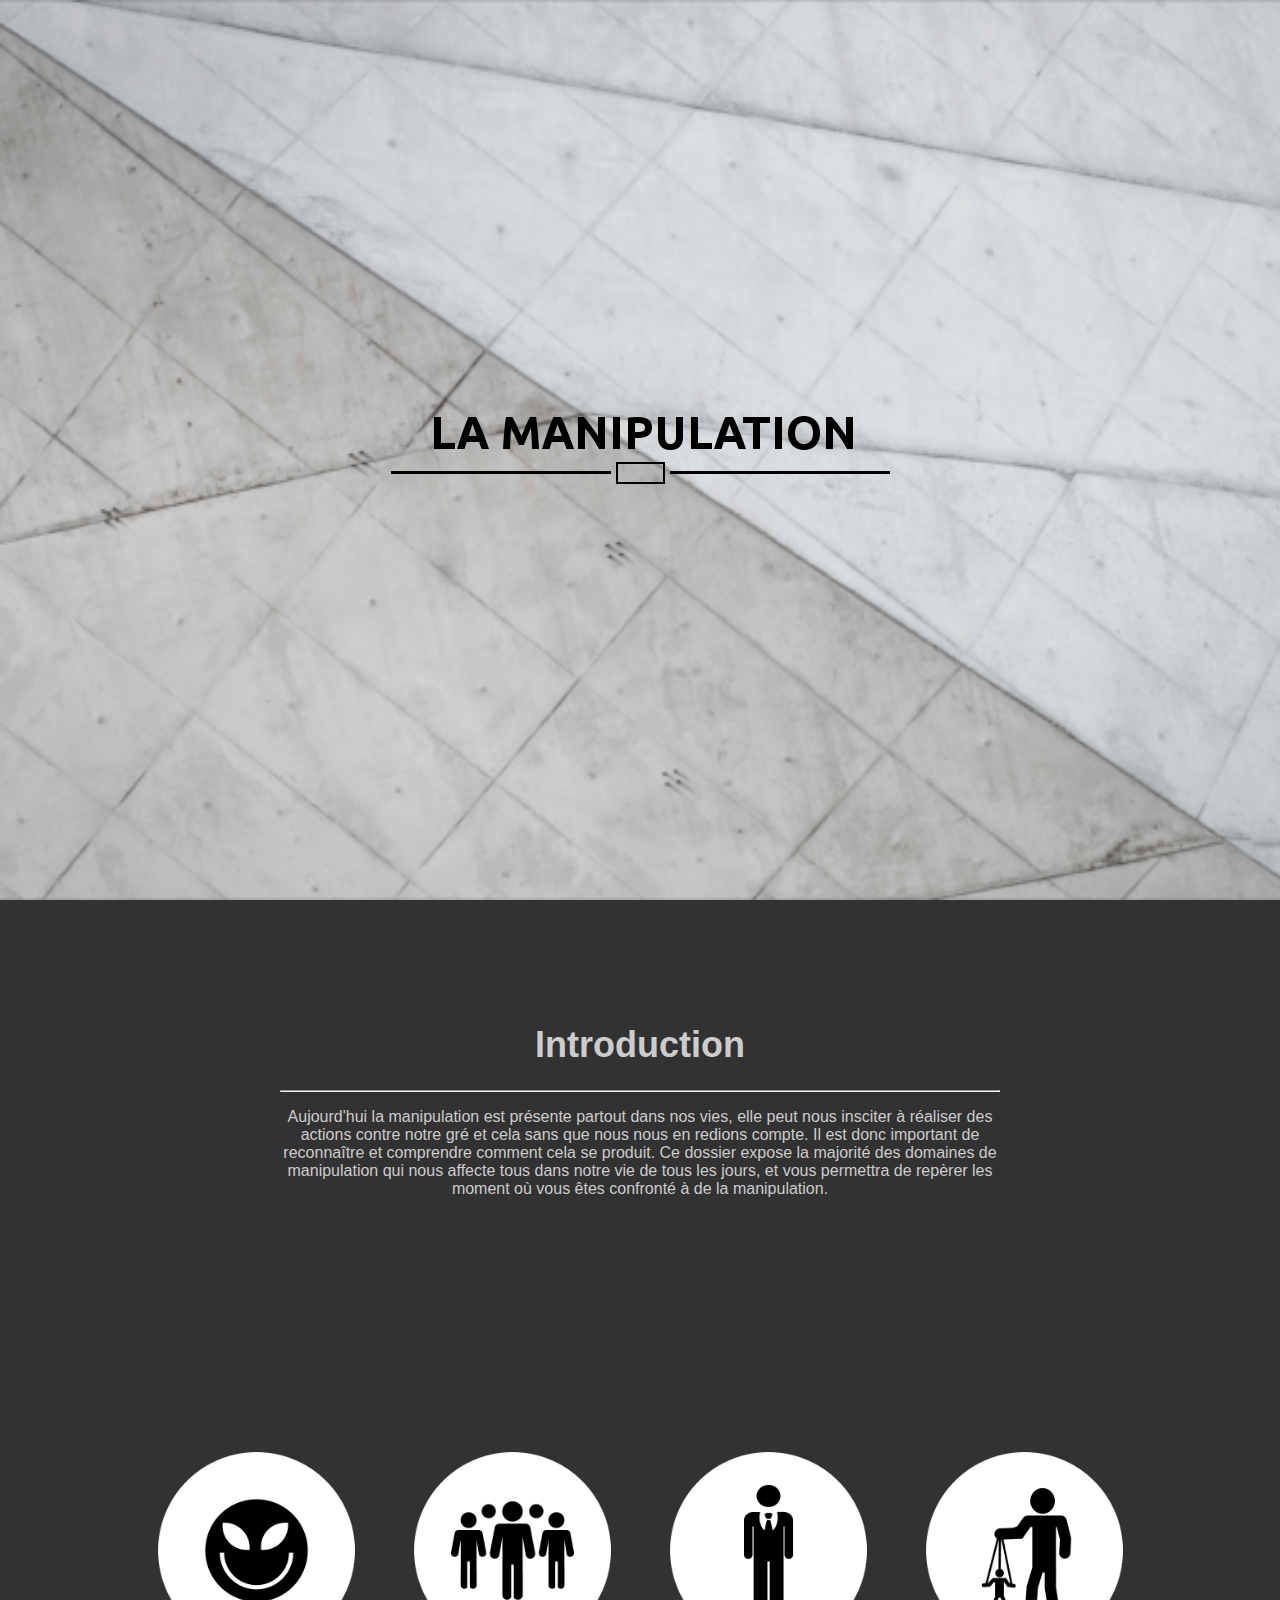
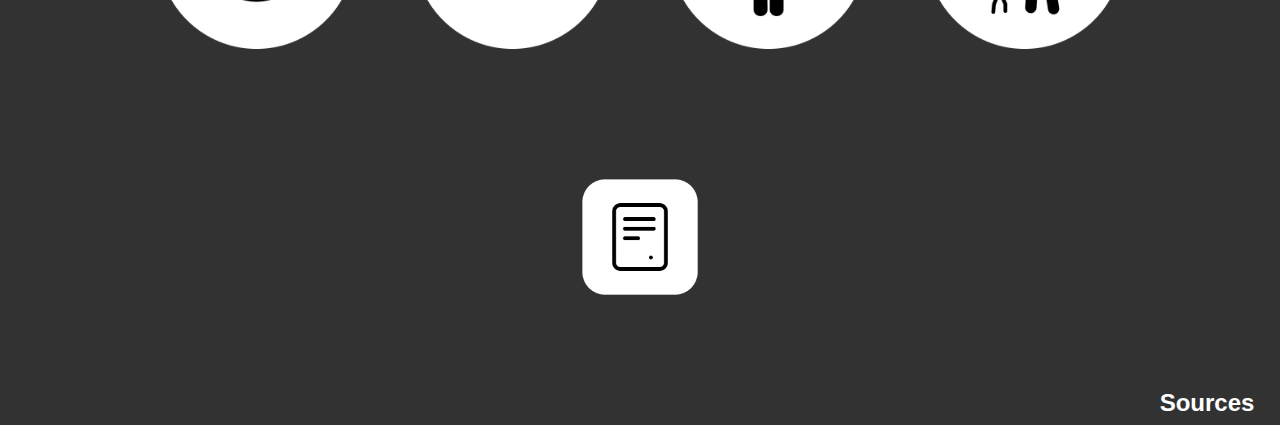
<file: Site Web/index.html>
<!DOCTYPE html>
<html>
  <head>
    <title>Manipulation</title>
    <meta charset="UTF-8">

    <link rel="stylesheet" type="text/css" href="styles/home_page.css">
    <script src="scripts/jquery-3.2.1.min.js"></script>
    <script src="scripts/script.js"></script>
  </head>
  <body>
    <div id="floating_frame">
      <div id="close_button" class="close"></div>
      <iframe id="main_frame"></iframe>
    </div>
    <div id="conclusion_panel">
      <div>
        <div id="close_button_conclusion" class="close"></div>
        <div id="conclusion_content">
          <h1 style="color: black">Conclusion</h1>
          <hr>
          <p  style="color: black">
            La manipulation est présente partout: dans la politique, dans le commercial, dans la vie amoureuse ou même dans la vie de tous les jours.
            Ceci montre que c’est quelque chose de très présent mais aussi quelque chose de très puissants puisqu’elle peut mener à des massacres,
            aux plus grands massacres que l’Homme n’a jamais connu. Elle peut mener aussi à des endettements et pleins d’autres soucis.
            Elle peut être très dangereuse d’un côté, mais extrêmement fructueuse pour ceux capables de la manier à la perfection.
            Bien entendu, après avoir lu toutes ces techniques, si vous souhaitez en utiliser quelques-unes d’entres elles, il n’y a absolument aucun problème,
            tant que vous n’en abusez pas, ni abusez de la confiance des personnes qui vous entourent.
          </p>
          <p  style="color: black">
            La chose que vous devez certainement le plus retenir de tout cela est certainement qu’il ne faut pas voir de la manipulation partout autour de vous.
            En effet, cela aurait pour conséquence de nuire très fortement à votre quotidien.
          </p>
        </div>
      </div>
    </div>
    <div id="sources_panel">
      <div>
        <div id="bibliographie">
          <h2>Bibliographie</h2>
          <hr>
          <p><i>"Influence et Manipulation"</i> de Robert Cialdini.</p>
          <p><a href="http://communication-hypnotique.com/yes-set-le-pouvoir-du-oui/">
            Yes-Set : communication-hypnotique.com
          </a></p>
          <p><a href="https://www.influence-hypnotique.fr/lhypnose-conversationnelle/hypnose-conversationnelle-1">
            Hypnose conversationnelle : communication-hypnotique.com
          </a></p>
          <p><a href="https://cercle.institut-pandore.com/mentalisme/">
            Mentalisme : intsitut-pandore.com
          </a></p>
          <p><a href="https://www.psychologie-sociale.com/index.php/fr/theories/influence/10-theorie-de-l-engagement-et-de-la-dissonance">
            Influences : psychologie-sociale.com
          </a></p>
          <p><a href="https://www.lepsychologue.org/accueil/">
            lepsychologue.org
          </a></p>
          <p><a href="http://www.conseilsmarketing.com/">
            conseilsmarketing.com
          </a></p>
        </div>
        <div id="image_src">
          <h2>Sources</h2>
          <hr>
          <p><a href="https://unsplash.com/search/photos/paint">
            Photographies : unsplash.com
          </a></p>
        </div>
        <div id="close_button_source"></div>
      </div>
    </div>
    <header id="header_box">
      <div id="logo"></div>
    </header>
    <div class="content">
      <article id="introdution">
        <h1>Introduction</h1>
        <hr>
        <p>
          Aujourd'hui la manipulation est présente partout dans nos vies, elle peut nous insciter à réaliser des actions contre notre gré et cela sans que nous nous en redions compte.
          Il est donc important de reconnaître et comprendre comment cela se produit. Ce dossier expose la majorité des domaines de manipulation qui nous affecte tous dans notre vie
          de tous les jours, et vous permettra de repèrer les moment où vous êtes confronté à de la manipulation.
        </p>
      </article>
    </div>
    <div id="footer_box">
      <div id="chapter_1" class="chapter">
      </div>
      <div id="chapter_2" class="chapter">
      </div>
      <div id="chapter_3" class="chapter">
      </div>
      <div id="chapter_4" class="chapter">
      </div>
      <div id="conclusion">
      </div>
    </div>
    <footer>
      <h2 id="sources_button">Sources</h2>
    </footer>
  </body>
</html>
</file>
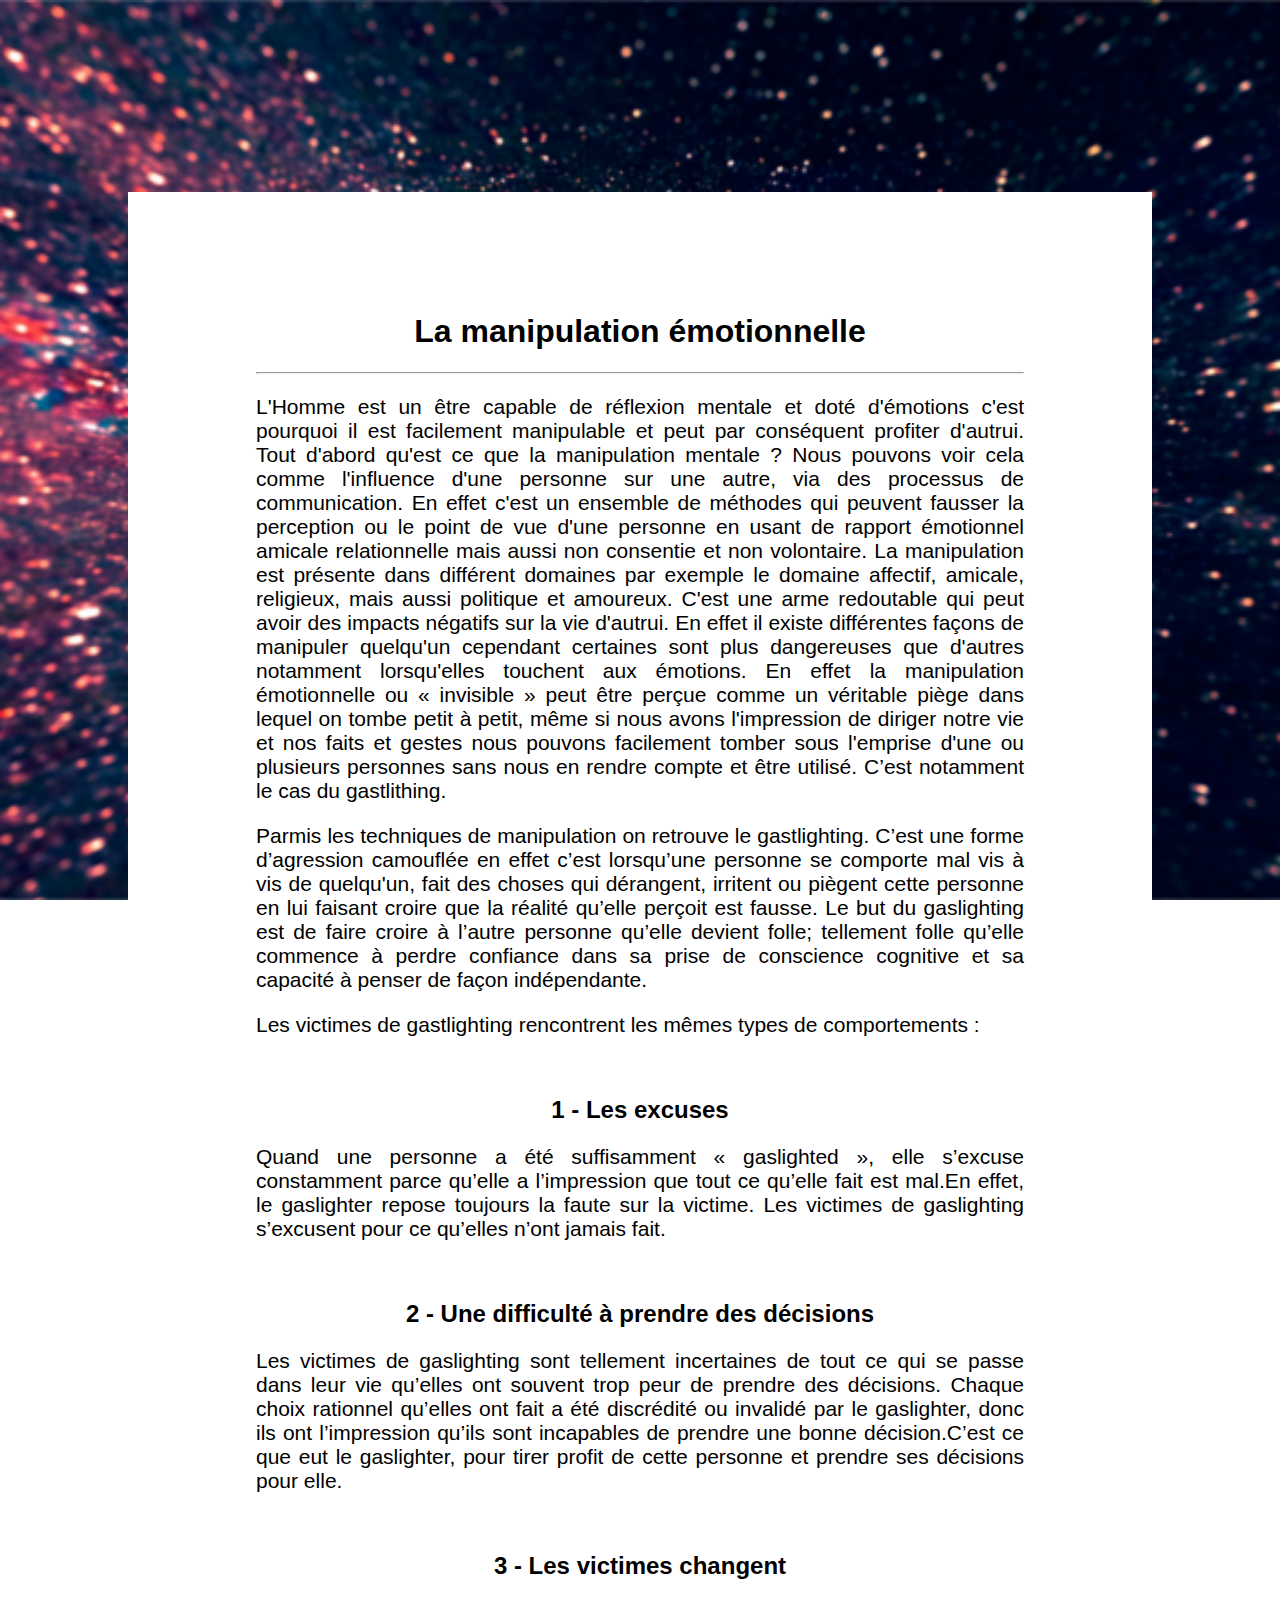
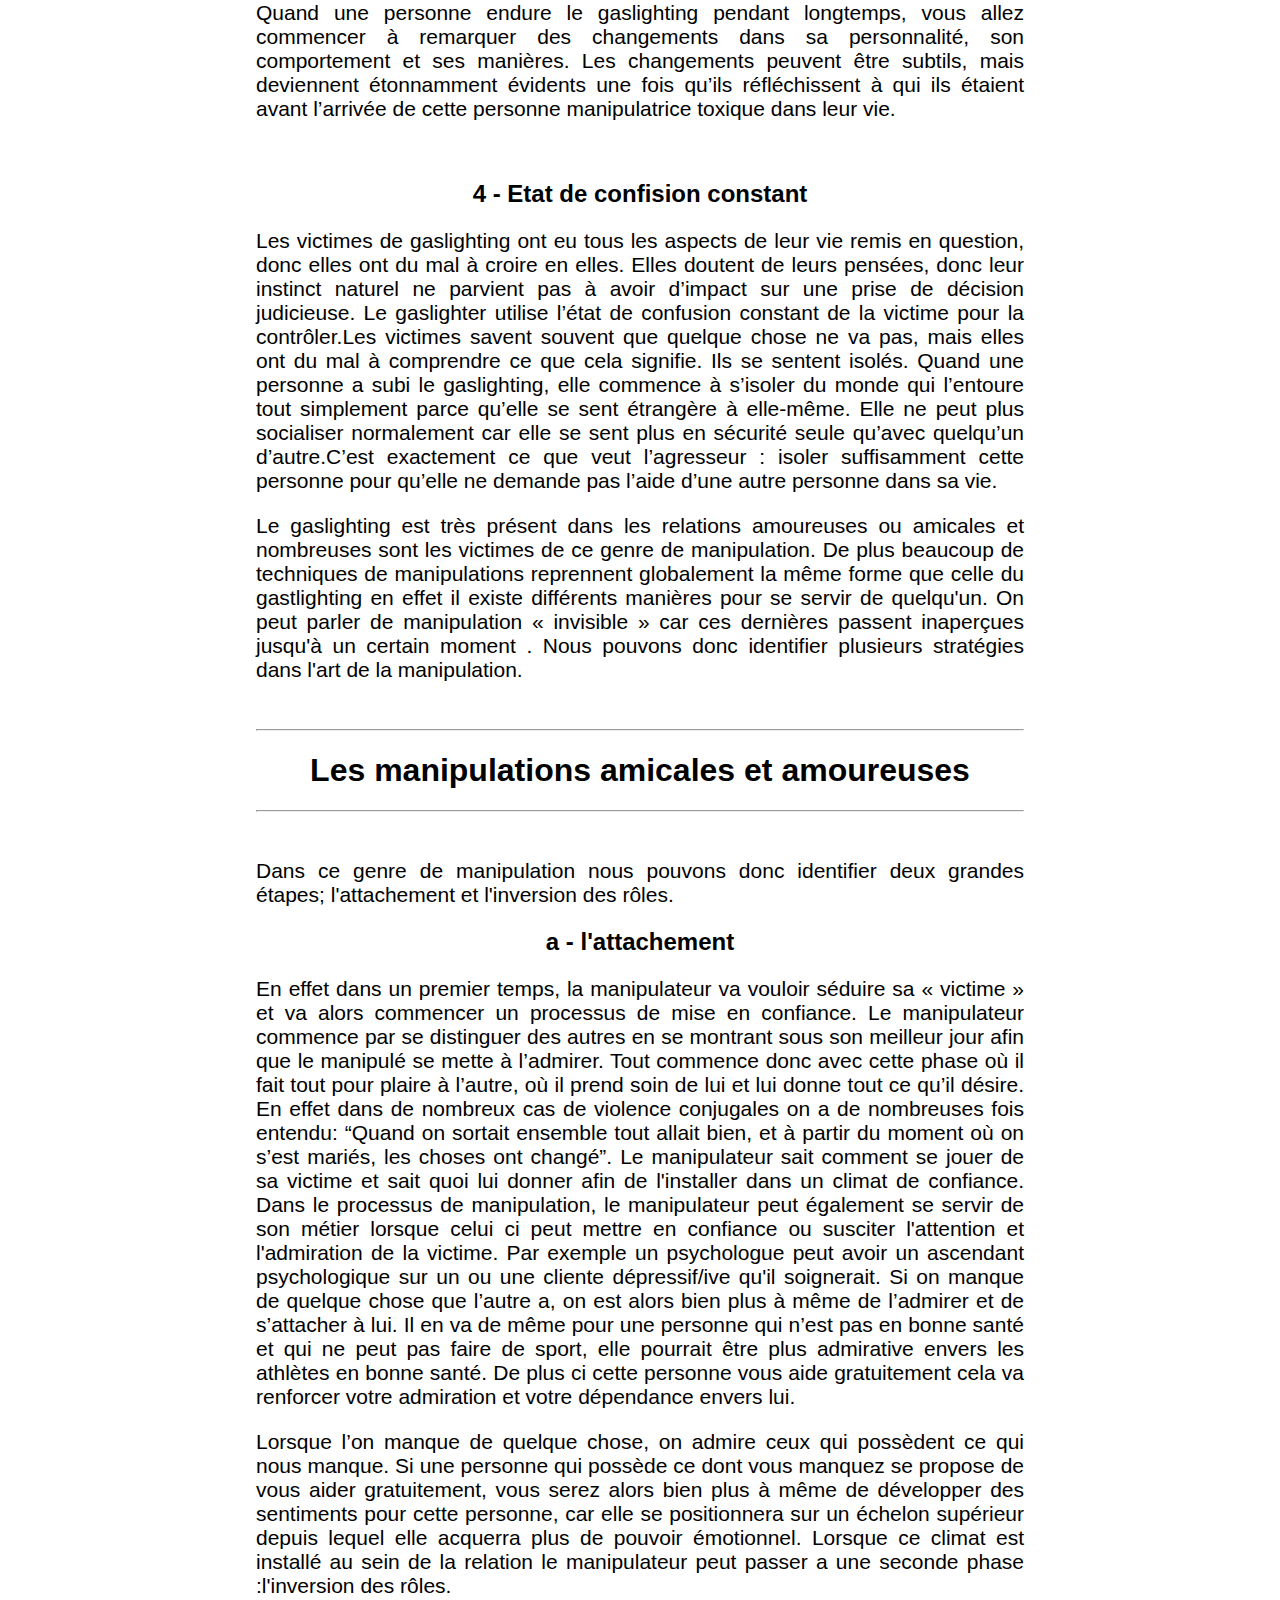
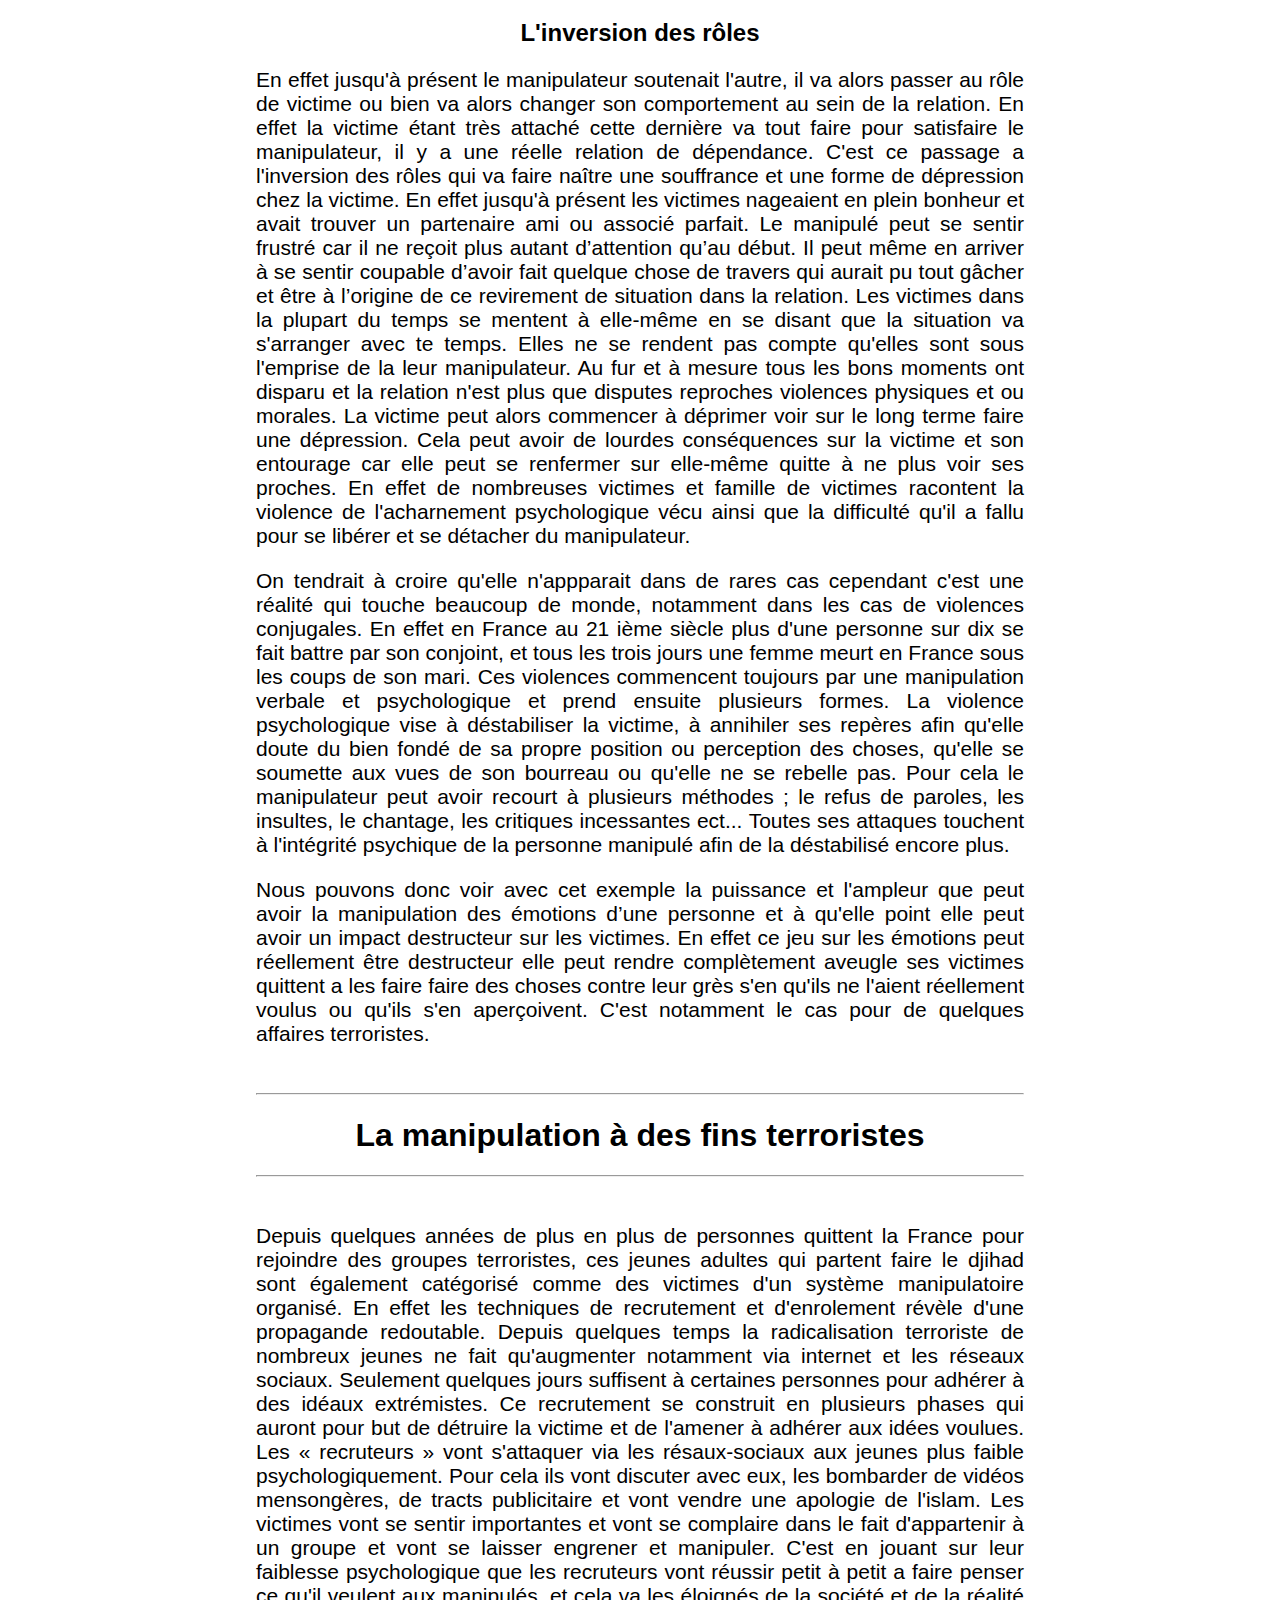
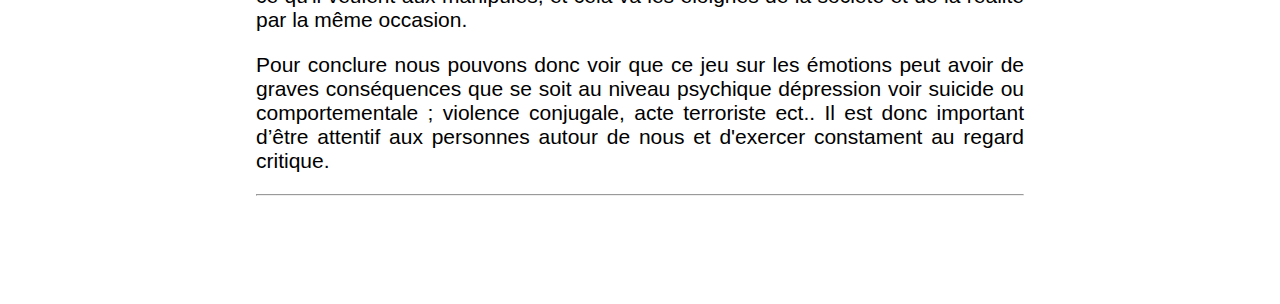
<file: Site Web/chapters/chapter_1.html>
<!DOCTYPE html>
<html>
  <head>
    <meta charset="UTF-8">

    <link rel="stylesheet" type="text/css" href="../styles/chapters.css">
    <script src="../scripts/jquery-3.2.1.min.js"></script>
    <script src="../scripts/script.js"></script>
  </head>
  <body background="../images/chapter_background_1.png">
    <header id="header_box">
    </header>
    <div class="content">
      <article id="introdution">
        <h1>La manipulation émotionnelle</h1>
        <hr>
        <p align="justify">
          L'Homme est un être capable de réflexion mentale et doté d'émotions c'est pourquoi il est
          facilement manipulable et peut par conséquent profiter d'autrui. Tout d'abord qu'est ce que la
          manipulation mentale ? Nous pouvons voir cela comme l'influence d'une personne sur une autre,
          via des processus de communication. En effet c'est un ensemble de méthodes qui peuvent fausser
          la perception ou le point de vue d'une personne en usant de rapport émotionnel amicale
          relationnelle mais aussi non consentie et non volontaire. La manipulation est présente dans
          différent domaines par exemple le domaine affectif, amicale, religieux, mais aussi politique et
          amoureux. C'est une arme redoutable qui peut avoir des impacts négatifs sur la vie d'autrui. En
          effet il existe différentes façons de manipuler quelqu'un cependant certaines sont plus
          dangereuses que d'autres notamment lorsqu'elles touchent aux émotions. En effet la manipulation
          émotionnelle ou « invisible » peut être perçue comme un véritable piège dans lequel on tombe
          petit à petit, même si nous avons l'impression de diriger notre vie et nos faits et gestes nous
          pouvons facilement tomber sous l'emprise d'une ou plusieurs personnes sans nous en rendre
          compte et être utilisé. C’est notamment le cas du gastlithing.
        </p>
        <p align="justify">
          Parmis les techniques de manipulation on retrouve le gastlighting. C’est une forme d’agression
          camouflée en effet c’est lorsqu’une personne se comporte mal vis à vis de quelqu'un, fait des
          choses qui dérangent, irritent ou piègent cette personne en lui faisant croire que la réalité qu’elle
          perçoit est fausse.
          Le but du gaslighting est de faire croire à l’autre personne qu’elle devient folle; tellement folle
          qu’elle commence à perdre confiance dans sa prise de conscience cognitive et sa capacité à penser
          de façon indépendante.
        </p>
        <p>
           Les victimes de gastlighting rencontrent les mêmes types de comportements :
        </p>
        &nbsp;
        <h2>1 - Les excuses</h2>
        <p align="justify">
          Quand une personne a été suffisamment « gaslighted », elle s’excuse constamment parce qu’elle a
          l’impression que tout ce qu’elle fait est mal.En effet, le gaslighter repose toujours la faute sur la
          victime. Les victimes de gaslighting s’excusent pour ce qu’elles n’ont jamais fait.
        </p>
        &nbsp;
        <h2>2 - Une difficulté à prendre des décisions</h2>
        <p align="justify">
          Les victimes de gaslighting sont tellement incertaines de tout ce qui se passe dans leur vie
          qu’elles ont souvent trop peur de prendre des décisions. Chaque choix rationnel qu’elles ont fait a
          été discrédité ou invalidé par le gaslighter, donc ils ont l’impression qu’ils sont incapables de
          prendre une bonne décision.C’est ce que eut le gaslighter, pour tirer profit de cette personne et
          prendre ses décisions pour elle.
        </p>
        &nbsp;
        <h2>3 - Les victimes changent</h2>
        <p align="justify">
          Quand une personne endure le gaslighting pendant longtemps, vous allez commencer à remarquer
          des changements dans sa personnalité, son comportement et ses manières. Les changements
          peuvent être subtils, mais deviennent étonnamment évidents une fois qu’ils réfléchissent à qui ils
          étaient avant l’arrivée de cette personne manipulatrice toxique dans leur vie.
        </p>
        &nbsp;
        <h2>4 - Etat de confision constant</h2>
        <p align="justify">
          Les victimes de gaslighting ont eu tous les aspects de leur vie remis en question, donc elles ont du
          mal à croire en elles. Elles doutent de leurs pensées, donc leur instinct naturel ne parvient pas à
          avoir d’impact sur une prise de décision judicieuse. Le gaslighter utilise l’état de confusion
          constant de la victime pour la contrôler.Les victimes savent souvent que quelque chose ne va pas,
          mais elles ont du mal à comprendre ce que cela signifie.
          Ils se sentent isolés. Quand une personne a subi le gaslighting, elle commence à s’isoler du
          monde qui l’entoure tout simplement parce qu’elle se sent étrangère à elle-même. Elle ne peut
          plus socialiser normalement car elle se sent plus en sécurité seule qu’avec quelqu’un d’autre.C’est
          exactement ce que veut l’agresseur : isoler suffisamment cette personne pour qu’elle ne demande
          pas l’aide d’une autre personne dans sa vie.
        </p>
        <p align="justify">
          Le gaslighting est très présent dans les relations amoureuses ou amicales et nombreuses sont les
          victimes de ce genre de manipulation. De plus beaucoup de techniques de manipulations
          reprennent globalement la même forme que celle du gastlighting en effet il existe différents
          manières pour se servir de quelqu'un. On peut parler de manipulation « invisible » car ces
          dernières passent inaperçues jusqu'à un certain moment . Nous pouvons donc identifier plusieurs
          stratégies dans l'art de la manipulation.
        </p>
        &nbsp;
        <hr>
        <h1>Les manipulations amicales et amoureuses</h1>
        <hr>
        &nbsp;
        <p>Dans ce genre de manipulation nous pouvons donc identifier deux grandes étapes; l'attachement et l'inversion des rôles.</P>
        <h2>a - l'attachement</h2>
        <p align="justify">
          En effet dans un premier temps, la manipulateur va vouloir séduire sa « victime » et va alors
          commencer un processus de mise en confiance. Le manipulateur commence par se distinguer des
          autres en se montrant sous son meilleur jour afin que le manipulé se mette à l’admirer. Tout
          commence donc avec cette phase où il fait tout pour plaire à l’autre, où il prend soin de lui et lui
          donne tout ce qu’il désire. En effet dans de nombreux cas de violence conjugales on a de
          nombreuses fois entendu: “Quand on sortait ensemble tout allait bien, et à partir du moment où on
          s’est mariés, les choses ont changé”. Le manipulateur sait comment se jouer de sa victime et sait
          quoi lui donner afin de l'installer dans un climat de confiance. Dans le processus de manipulation,
          le manipulateur peut également se servir de son métier lorsque celui ci peut mettre en confiance
          ou susciter l'attention et l'admiration de la victime. Par exemple un psychologue peut avoir un
          ascendant psychologique sur un ou une cliente dépressif/ive qu'il soignerait.
          Si on manque de quelque chose que l’autre a, on est alors bien plus à même de l’admirer et de
          s’attacher à lui. Il en va de même pour une personne qui n’est pas en bonne santé et qui ne peut
          pas faire de sport, elle pourrait être plus admirative envers les athlètes en bonne santé. De plus ci
          cette personne vous aide gratuitement cela va renforcer votre admiration et votre dépendance envers lui.
        </p>
        <p align="justify">
          Lorsque l’on manque de quelque chose, on admire ceux qui possèdent ce qui nous manque. Si
          une personne qui possède ce dont vous manquez se propose de vous aider gratuitement, vous
          serez alors bien plus à même de développer des sentiments pour cette personne, car elle se
          positionnera sur un échelon supérieur depuis lequel elle acquerra plus de pouvoir émotionnel.
          Lorsque ce climat est installé au sein de la relation le manipulateur peut passer a une seconde
          phase :l'inversion des rôles.
        </p>
        <h2>L'inversion des rôles</h2>
        <p align="justify">
          En effet jusqu'à présent le manipulateur soutenait l'autre, il va alors passer au rôle de victime ou
          bien va alors changer son comportement au sein de la relation. En effet la victime étant très
          attaché cette dernière va tout faire pour satisfaire le manipulateur, il y a une réelle relation de
          dépendance. C'est ce passage a l'inversion des rôles qui va faire naître une souffrance et une
          forme de dépression chez la victime. En effet jusqu'à présent les victimes nageaient en plein
          bonheur et avait trouver un partenaire ami ou associé parfait. Le manipulé peut se sentir frustré
          car il ne reçoit plus autant d’attention qu’au début. Il peut même en arriver à se sentir coupable
          d’avoir fait quelque chose de travers qui aurait pu tout gâcher et être à l’origine de ce revirement
          de situation dans la relation. Les victimes dans la plupart du temps se mentent à elle-même en se
          disant que la situation va s'arranger avec te temps. Elles ne se rendent pas compte qu'elles sont
          sous l'emprise de la leur manipulateur. Au fur et à mesure tous les bons moments ont disparu et la
          relation n'est plus que disputes reproches violences physiques et ou morales. La victime peut alors
          commencer à déprimer voir sur le long terme faire une dépression. Cela peut avoir de lourdes
          conséquences sur la victime et son entourage car elle peut se renfermer sur elle-même quitte à ne
          plus voir ses proches. En effet de nombreuses victimes et famille de victimes racontent la
          violence de l'acharnement psychologique vécu ainsi que la difficulté qu'il a fallu pour se libérer et
          se détacher du manipulateur.
        </p>
        <p align="justify">
          On tendrait à croire qu'elle n'appparait dans de rares cas cependant c'est une réalité qui touche
          beaucoup de monde, notamment dans les cas de violences conjugales. En effet en France au 21
          ième siècle plus d'une personne sur dix se fait battre par son conjoint, et tous les trois jours une
          femme meurt en France sous les coups de son mari. Ces violences commencent toujours par une
          manipulation verbale et psychologique et prend ensuite plusieurs formes. La violence
          psychologique vise à déstabiliser la victime, à annihiler ses repères afin qu'elle doute du bien
          fondé de sa propre position ou perception des choses, qu'elle se soumette aux vues de son
          bourreau ou qu'elle ne se rebelle pas. Pour cela le manipulateur peut avoir recourt à plusieurs
          méthodes ; le refus de paroles, les insultes, le chantage, les critiques incessantes ect... Toutes ses
          attaques touchent à l'intégrité psychique de la personne manipulé afin de la déstabilisé encore
          plus.
        </p>
        <p align="justify">
          Nous pouvons donc voir avec cet exemple la puissance et l'ampleur que peut avoir la
          manipulation des émotions d’une personne et à qu'elle point elle peut avoir un impact destructeur
          sur les victimes. En effet ce jeu sur les émotions peut réellement être destructeur elle peut rendre
          complètement aveugle ses victimes quittent a les faire faire des choses contre leur grès s'en qu'ils
          ne l'aient réellement voulus ou qu'ils s'en aperçoivent. C'est notamment le cas pour de quelques
          affaires terroristes.
        </p>
        &nbsp;
        <hr>
        <h1>La manipulation à des fins terroristes</h1>
        <hr>
        &nbsp;
        <p align="justify">
          Depuis quelques années de plus en plus de personnes quittent la France pour rejoindre des
          groupes terroristes, ces jeunes adultes qui partent faire le djihad sont également catégorisé comme
          des victimes d'un système manipulatoire organisé. En effet les techniques de recrutement et
          d'enrolement révèle d'une propagande redoutable. Depuis quelques temps la radicalisation
          terroriste de nombreux jeunes ne fait qu'augmenter notamment via internet et les réseaux sociaux.
          Seulement quelques jours suffisent à certaines personnes pour adhérer à des idéaux extrémistes.
          Ce recrutement se construit en plusieurs phases qui auront pour but de détruire la victime et de
          l'amener à adhérer aux idées voulues. Les « recruteurs » vont s'attaquer via les résaux-sociaux aux
          jeunes plus faible psychologiquement. Pour cela ils vont discuter avec eux, les bombarder de
          vidéos mensongères, de tracts publicitaire et vont vendre une apologie de l'islam. Les victimes
          vont se sentir importantes et vont se complaire dans le fait d'appartenir à un groupe et vont se
          laisser engrener et manipuler. C'est en jouant sur leur faiblesse psychologique que les recruteurs
          vont réussir petit à petit a faire penser ce qu'il veulent aux manipulés, et cela va les éloignés de la
          société et de la réalité par la même occasion.
        </P>
        <p align="justify">
          Pour conclure nous pouvons donc voir que ce jeu sur les émotions peut avoir de graves
          conséquences que se soit au niveau psychique dépression voir suicide ou comportementale ;
          violence conjugale, acte terroriste ect.. Il est donc important d’être attentif aux personnes autour
          de nous et d'exercer constament au regard critique.
        </p>
        <hr>
      </article>
    </div>
  </body>
</html>
</file>
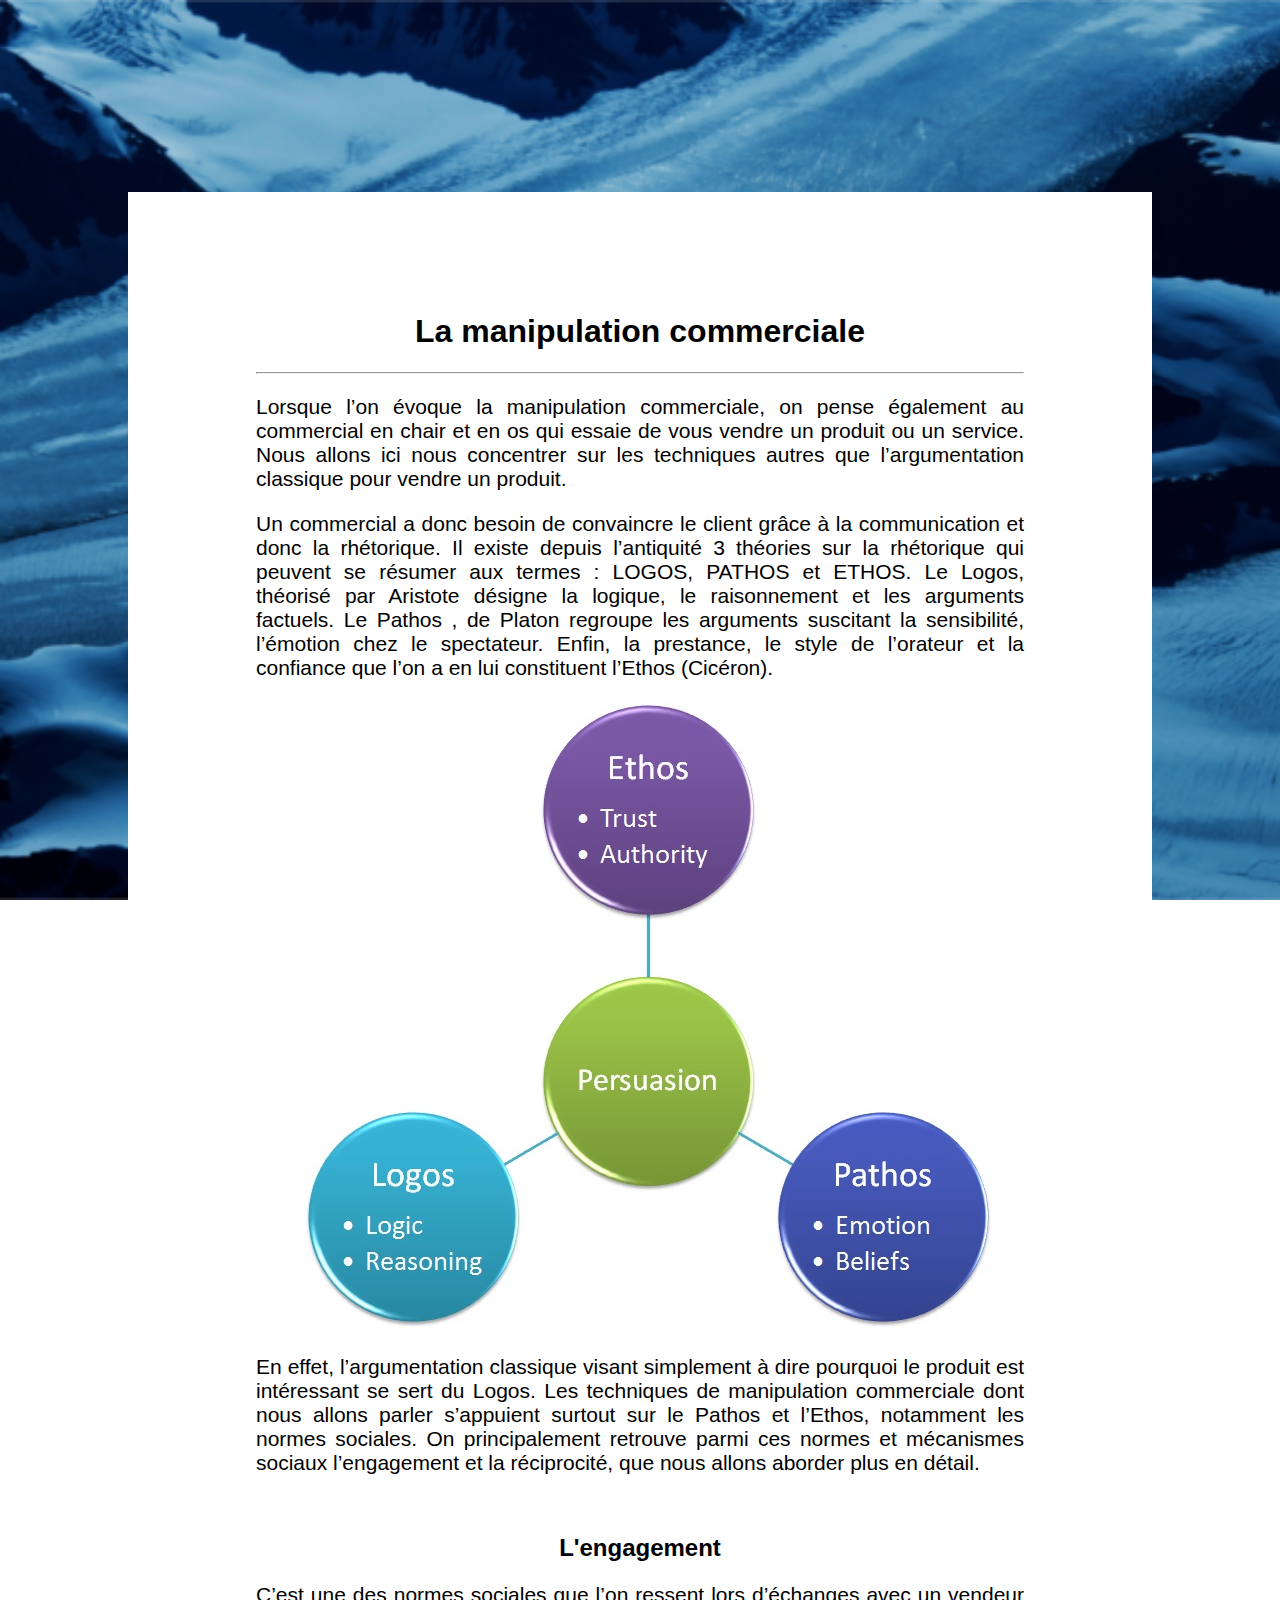
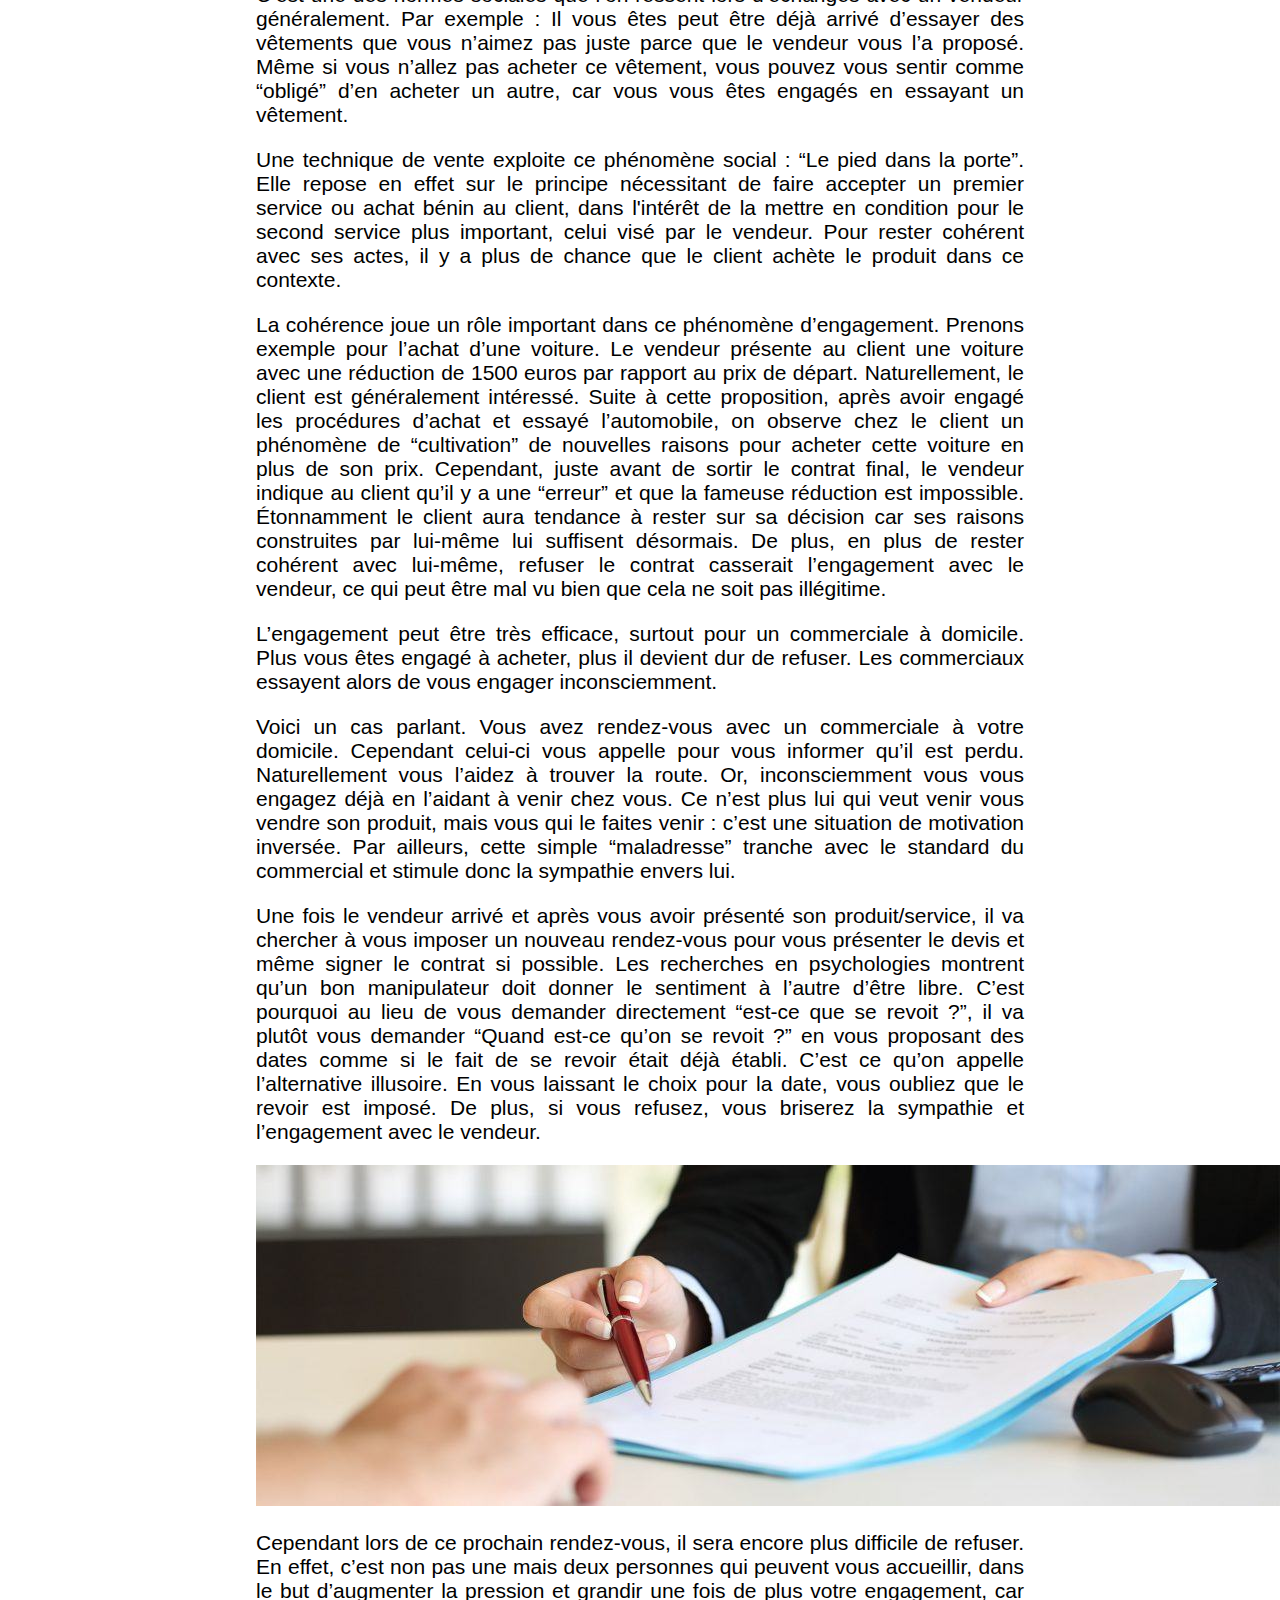
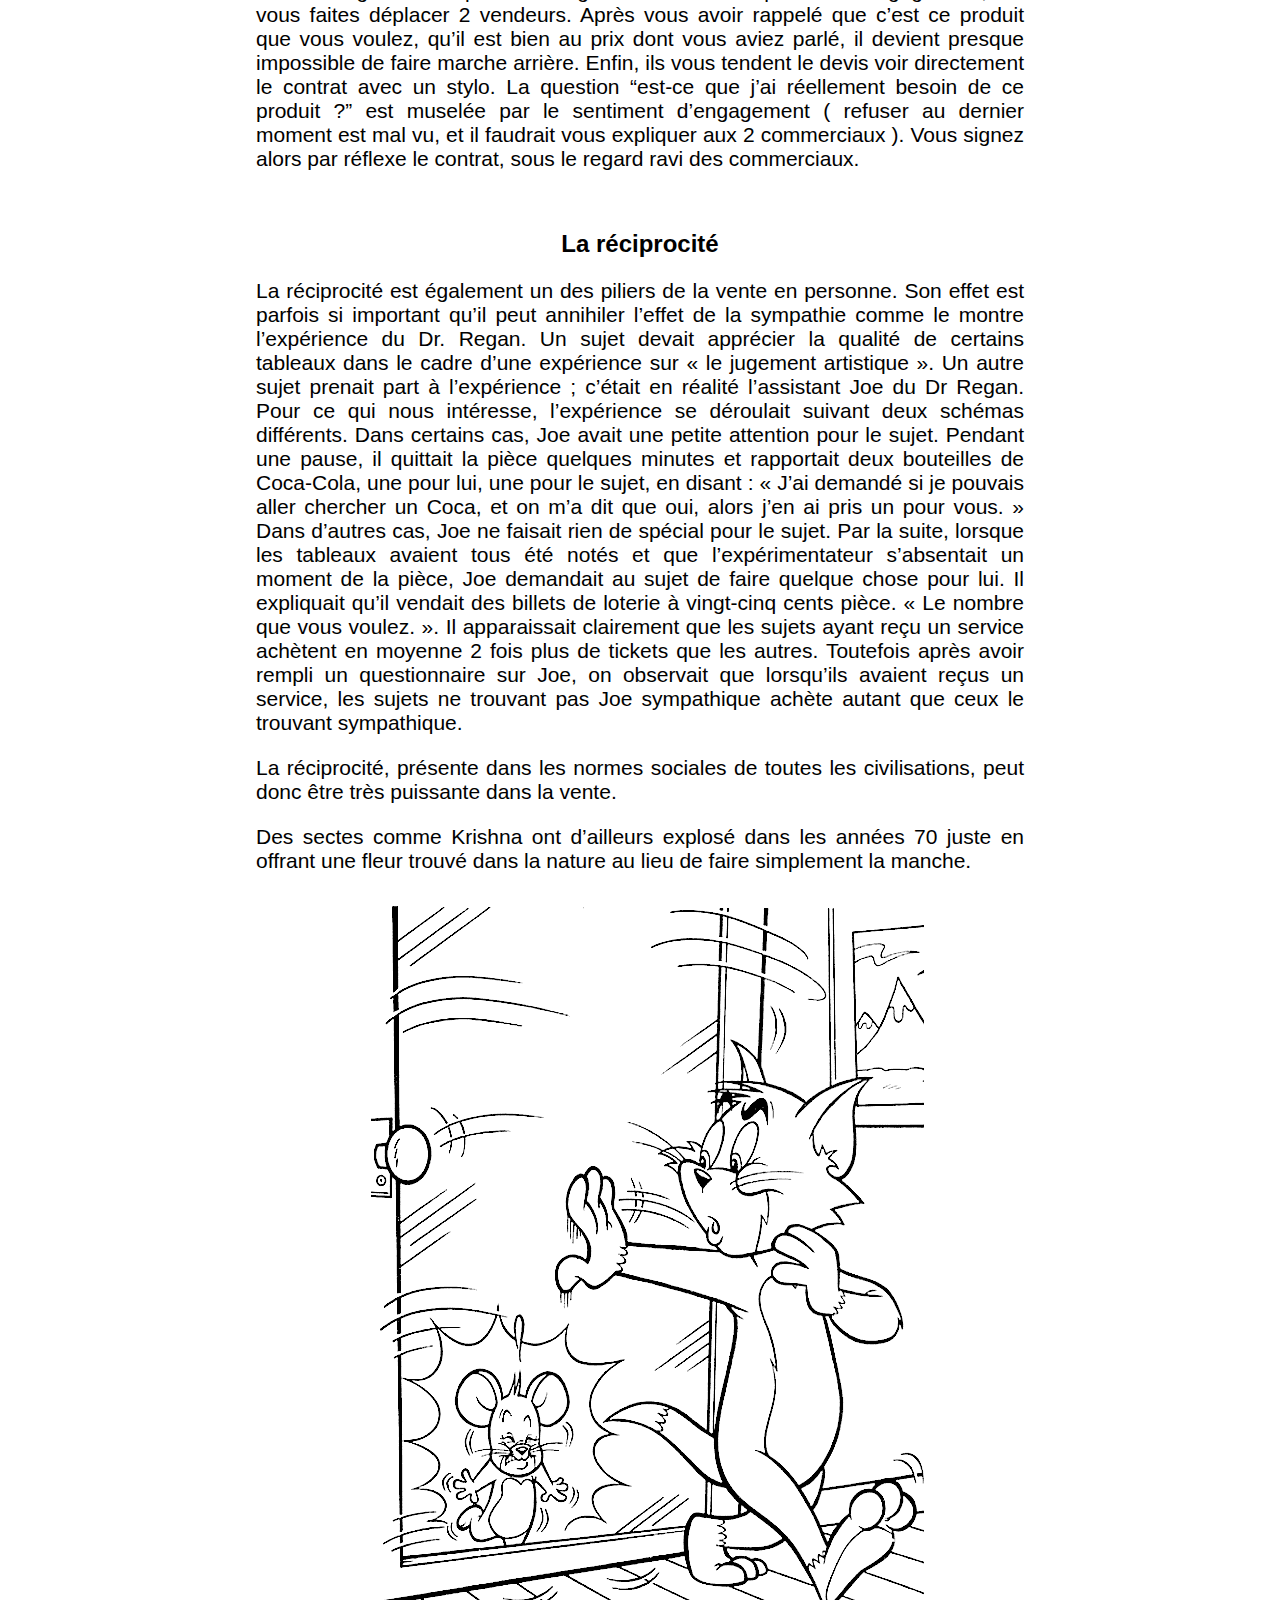
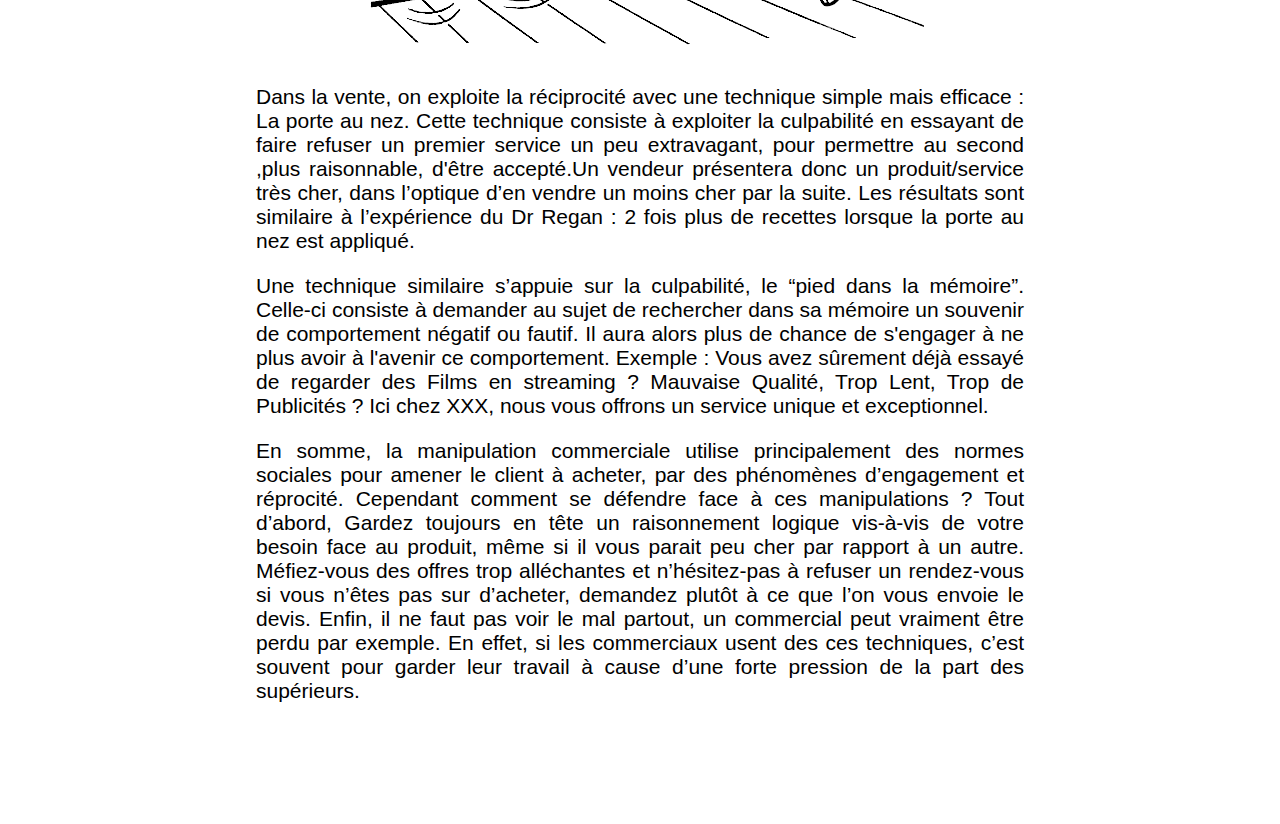
<file: Site Web/chapters/chapter_3.html>
<!DOCTYPE html>
<html>
  <head>
    <meta charset="UTF-8">

    <link rel="stylesheet" type="text/css" href="../styles/chapters.css">
    <script src="../scripts/jquery-3.2.1.min.js"></script>
    <script src="../scripts/script.js"></script>
  </head>
  <body background="../images/chapter_background_3.png">
    <header id="header_box">
    </header>
    <div class="content">
      <article id="introdution">
        <h1>La manipulation commerciale</h1>
        <hr>
        <p>
          Lorsque l’on évoque la manipulation commerciale,
          on pense également au commercial en chair et en os qui essaie de vous vendre un produit ou un service.
          Nous allons ici nous concentrer sur les techniques autres que l’argumentation classique pour vendre un produit.
        </p>
        <p>
          Un commercial a donc besoin de convaincre le client grâce à la communication et donc la rhétorique.
          Il existe depuis l’antiquité 3 théories sur la rhétorique qui peuvent se résumer aux termes : LOGOS, PATHOS et ETHOS.
          Le Logos, théorisé par Aristote désigne la logique, le raisonnement et les arguments factuels.
          Le Pathos , de Platon regroupe les arguments suscitant la sensibilité, l’émotion chez le spectateur.
          Enfin, la prestance, le style de l’orateur et la confiance que l’on a en lui constituent l’Ethos (Cicéron).
        </p>
        <img src="../images/ethos_schema.jpg">
        <p>
          En effet, l’argumentation classique visant simplement à dire pourquoi le produit est intéressant se sert du Logos.
          Les techniques de manipulation commerciale dont nous allons parler s’appuient surtout sur le Pathos et l’Ethos, notamment les normes sociales.
          On principalement retrouve parmi ces normes et mécanismes sociaux l’engagement et la réciprocité, que nous allons aborder plus en détail.
        </p>
        &nbsp;
        <h2>L'engagement</h2>
        <p>
          C’est une des normes sociales que l’on ressent lors d’échanges avec un vendeur généralement.
          Par exemple : Il vous êtes peut être déjà arrivé d’essayer des vêtements que vous n’aimez pas juste parce que le vendeur vous l’a proposé.
          Même si vous n’allez pas acheter ce vêtement, vous pouvez vous sentir comme “obligé” d’en acheter un autre, car vous vous êtes engagés en essayant un vêtement.
        </p>
        <p>
          Une technique de vente exploite ce phénomène social : “Le pied dans la porte”.
          Elle repose en effet sur le principe nécessitant de faire accepter un premier service ou achat bénin au client,
          dans l'intérêt de la mettre en condition pour le second service plus important, celui visé par le vendeur.
          Pour rester cohérent avec ses actes, il y a plus de chance que le client achète le produit dans ce contexte.
        </p>
        <p>
          La cohérence joue un rôle important dans ce phénomène d’engagement.
          Prenons exemple pour l’achat d’une voiture. Le vendeur présente au client une voiture avec une réduction de  1500 euros par rapport au prix de départ.
          Naturellement, le client est généralement intéressé. Suite à cette proposition, après avoir engagé les procédures d’achat et essayé l’automobile,
          on observe chez le client un phénomène de “cultivation” de  nouvelles raisons pour acheter cette voiture en plus de son prix.
          Cependant, juste avant de sortir le contrat final, le vendeur indique au client qu’il y a une “erreur” et que la fameuse réduction est impossible.
          Étonnamment le client aura tendance à rester sur sa décision car ses raisons construites par lui-même lui suffisent désormais.
          De plus, en plus de rester cohérent avec lui-même, refuser le contrat casserait l’engagement avec le vendeur, ce qui peut être mal vu bien que cela ne soit pas illégitime.
        </p>
        <p>
          L’engagement peut être très efficace, surtout pour un commerciale à domicile.
          Plus vous êtes engagé à acheter, plus il devient dur de refuser.
          Les commerciaux essayent alors de vous engager inconsciemment.
        </p>
        <p>
          Voici un cas parlant. Vous avez rendez-vous avec un commerciale à votre domicile.
          Cependant celui-ci vous appelle pour vous informer qu’il est perdu.
          Naturellement vous l’aidez à trouver la route. Or, inconsciemment vous vous engagez déjà en l’aidant à venir chez vous.
          Ce n’est plus lui qui veut venir vous vendre son produit, mais vous qui le faites venir : c’est une situation de motivation inversée.
          Par ailleurs, cette simple “maladresse” tranche avec le standard du commercial et stimule donc la sympathie envers lui.
        </p>
        <p>
          Une fois le vendeur arrivé et après vous avoir présenté son produit/service,
          il va chercher à vous imposer un nouveau rendez-vous pour vous présenter le devis et même signer le contrat si possible.
          Les recherches en psychologies montrent qu’un bon manipulateur doit donner le sentiment à l’autre d’être libre.
          C’est pourquoi au lieu de vous demander directement “est-ce que se revoit ?”,
          il va plutôt vous demander “Quand est-ce qu’on se revoit ?” en vous proposant des dates comme si le fait de se revoir était déjà établi.
          C’est ce qu’on appelle l’alternative illusoire. En vous laissant le choix pour la date, vous oubliez que le revoir est imposé.
          De plus, si vous refusez, vous briserez la sympathie et l’engagement avec le vendeur.
        </p>
        <img src="../images/chapter_3_banner.png">
        <p>
          Cependant lors de ce prochain rendez-vous, il sera encore plus difficile de refuser.
          En effet, c’est non pas une mais deux personnes qui peuvent vous accueillir, dans le but d’augmenter la pression et grandir une fois de plus votre engagement,
          car vous faites déplacer 2 vendeurs. Après vous avoir rappelé que c’est ce produit que vous voulez,
          qu’il est bien au prix dont vous aviez parlé, il devient presque impossible de faire marche arrière.
          Enfin, ils vous tendent le devis voir directement le contrat avec un stylo.
          La question “est-ce que j’ai réellement besoin de ce produit ?” est muselée par le sentiment d’engagement
          ( refuser au dernier moment est mal vu, et il faudrait vous expliquer aux 2 commerciaux ).
          Vous signez alors par réflexe le contrat, sous le regard ravi des commerciaux.
        </p>
        &nbsp;
        <h2>La réciprocité</h2>
        <p>
          La réciprocité est également un des piliers de la vente en personne.
          Son effet est parfois si important qu’il peut annihiler l’effet de la sympathie comme le montre l’expérience du Dr. Regan.
          Un sujet devait apprécier la qualité de certains tableaux dans le cadre d’une expérience sur « le jugement artistique ».
          Un autre sujet prenait part à l’expérience ; c’était en réalité l’assistant Joe du Dr Regan.
          Pour ce qui nous intéresse, l’expérience se déroulait suivant deux schémas différents.
          Dans certains cas, Joe avait une petite attention pour le sujet.
          Pendant une pause, il quittait la pièce quelques minutes et rapportait deux bouteilles de Coca-Cola, une pour lui,
          une pour le sujet, en disant : « J’ai demandé si je pouvais aller chercher un Coca, et on m’a dit que oui, alors j’en ai pris un pour vous. »
          Dans d’autres cas, Joe ne faisait rien de spécial pour le sujet.
          Par la suite, lorsque les tableaux avaient tous été notés et que l’expérimentateur s’absentait un moment de la pièce,
          Joe demandait au sujet de faire quelque chose pour lui. Il expliquait qu’il vendait des billets de loterie à vingt-cinq cents pièce.
          « Le nombre que vous voulez. ». Il apparaissait clairement que les sujets ayant reçu un service achètent en moyenne 2 fois plus de tickets que les autres.
          Toutefois après avoir rempli un questionnaire sur Joe, on observait que lorsqu’ils avaient reçus un service,
          les sujets ne trouvant pas Joe sympathique achète autant que ceux le trouvant sympathique.
        </p>
        <p>
          La réciprocité, présente dans les normes sociales de toutes les civilisations,  peut donc être très puissante dans la vente.
        </p>
        <p>
          Des sectes comme Krishna ont d’ailleurs explosé dans les années 70 juste en offrant une fleur trouvé dans la nature au lieu de faire simplement la manche.
        </p>
        <img src="../images/chapter_3_illustration.png">
        <p>
          Dans la vente, on exploite la réciprocité avec une technique simple mais efficace : La porte au nez.
          Cette technique consiste à exploiter la culpabilité en essayant de faire refuser un premier service un peu extravagant,
          pour permettre au second ,plus raisonnable, d'être accepté.Un vendeur présentera donc un produit/service très cher, dans l’optique d’en vendre un moins cher par la suite.
          Les résultats sont similaire à l’expérience du Dr Regan : 2 fois plus de recettes lorsque la porte au nez est appliqué.
        </p>
        <p>
          Une technique similaire s’appuie sur la culpabilité, le “pied dans la mémoire”.
          Celle-ci consiste à demander au sujet de rechercher dans sa mémoire un souvenir de comportement négatif ou fautif.
          Il aura alors plus de chance de s'engager à ne plus avoir à l'avenir ce comportement.
          Exemple : Vous avez sûrement déjà essayé de regarder des Films en streaming ? Mauvaise Qualité,
          Trop Lent, Trop de Publicités ? Ici chez XXX, nous vous offrons un service unique et exceptionnel.
        </p>
        <p>
          En somme, la manipulation commerciale utilise principalement des normes sociales pour amener le client à acheter, par des phénomènes d’engagement et réprocité.
          Cependant comment se défendre face à ces manipulations ?
          Tout d’abord, Gardez toujours en tête un raisonnement logique vis-à-vis de votre besoin face au produit, même si il vous parait peu cher par rapport à un autre.
          Méfiez-vous des offres trop alléchantes et n’hésitez-pas à refuser un rendez-vous si vous n’êtes pas sur d’acheter, demandez plutôt à ce que l’on vous envoie le devis.
          Enfin, il ne faut pas voir le mal partout, un commercial peut vraiment être perdu par exemple.
          En effet, si les commerciaux usent des ces techniques, c’est souvent pour garder leur travail à cause d’une forte pression de la part des supérieurs.
        </p>
        <!--&nbsp;
        <h2>Complément : La manipulation commerciale à l'échelle des entreprises</h2>
        <hr>
        <p>
          Les techniques de manipulation commerciale s'appliquent également aux entreprises. En effet celle-ci usent de stratagèmes qui incitent les client à acheter leurs produits
          plutôt que ceux d'une entreprise concurente.
        </p>
        &nbsp;
        <h2>1 - L'image de la marque</h2>
        <p>
          Afin d'attirer des clients potentiels les marques doivent se créer une image qui parle au client. Pour se faire les marques vont tout faire pour parraître proche de leurs clients
          , elle vont chercher à montrer qu'elles comprennent les besoins du client et qu'elles lui apporte la meilleur solution. Cela passe par plusieurs procédés :
        </p>
        <h3>a - Les slogans</h3>
        <p>
          Cette petite phrase n'as qu'un seul but, elle permet de faire connaître la marque. En effet un slogan est plus susceptible de se graver dans notre mémoire et notre cerveau se
          chargera de faire le lien avec le nom de la marque et c'est grâce à cela que nous arrivons à nous souvenir d'un nombre impressionnant de noms de marques sans jamais avoir passé
          du temps à les apprendre.
        </p>
        <h3>b - Les publicités</h3>
        <p>
          Les publicités on un rôle plus directe que les slogans, elles vont en général essayer de nous vendre un produit en particulier
        </p>-->
      </article>
    </div>
  </body>
</html>
</file>
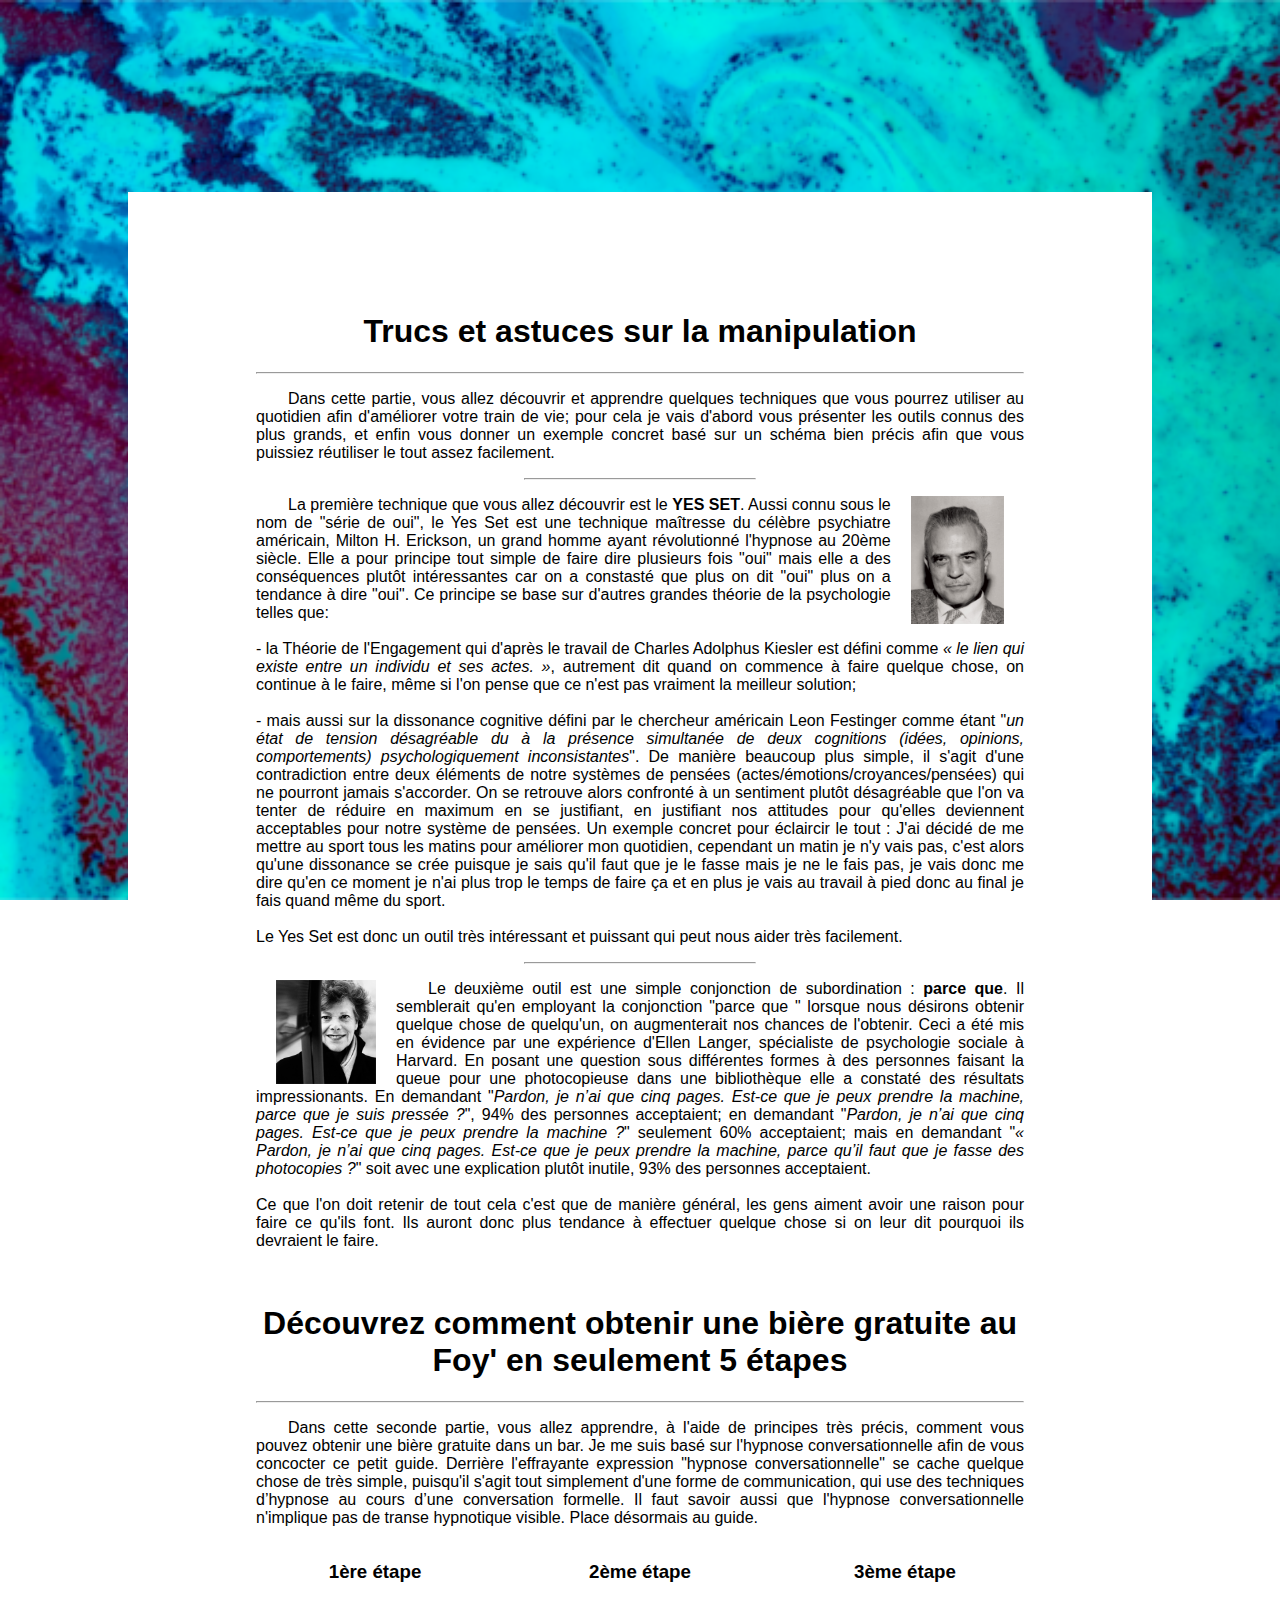
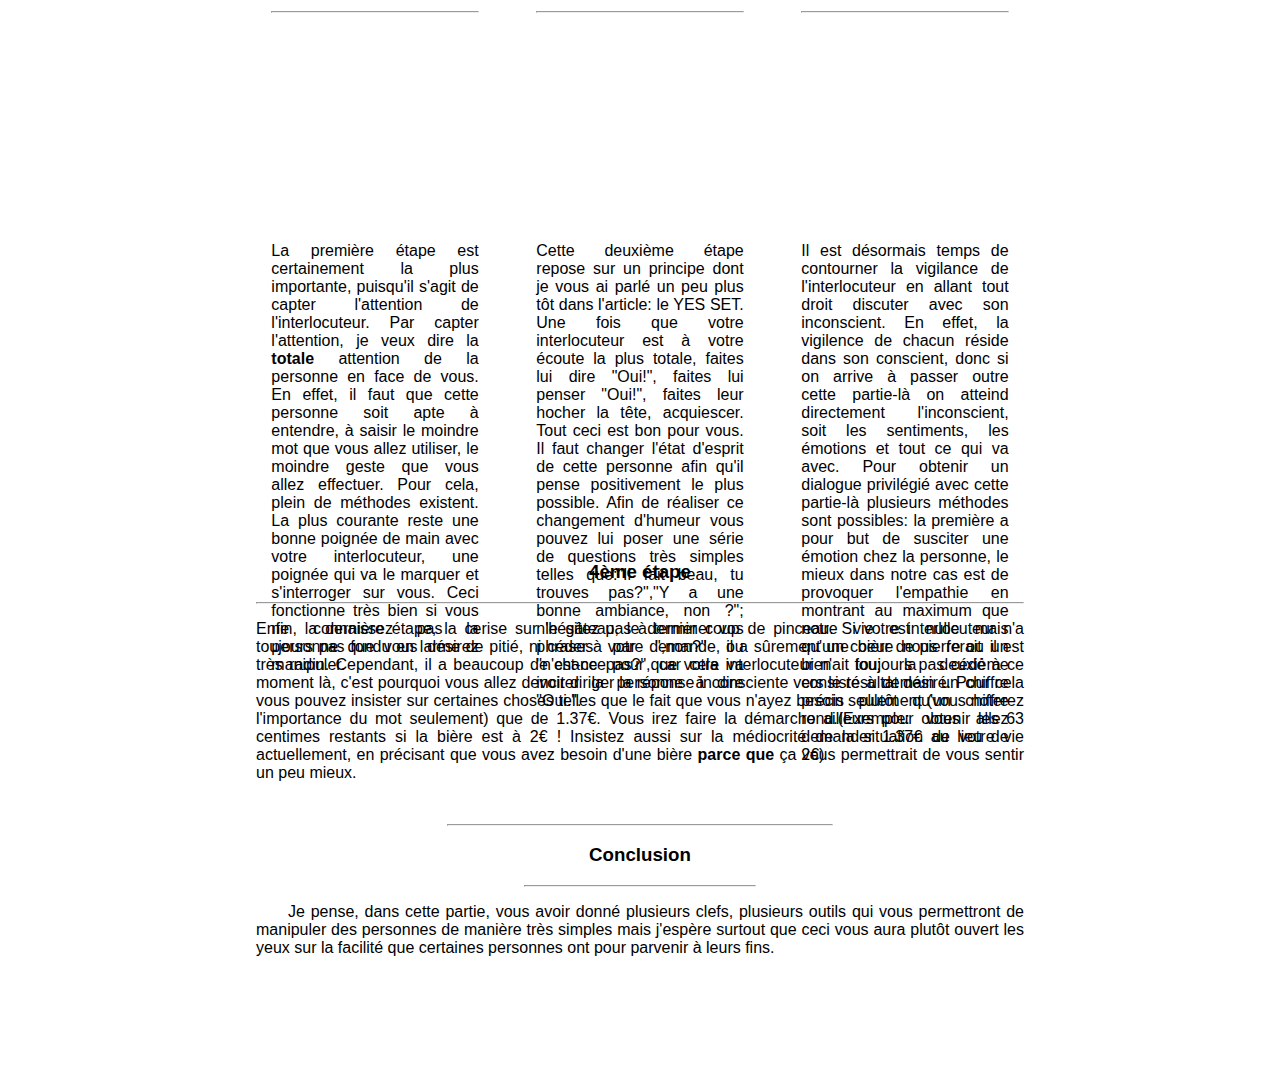
<file: Site Web/chapters/chapter_4.html>
<!DOCTYPE html>
<html>
  <head>
    <meta charset="UTF-8">

    <link rel="stylesheet" type="text/css" href="../styles/chapter_4.css">
    <script src="../scripts/jquery-3.2.1.min.js"></script>
    <script src="../scripts/script.js"></script>
  </head>
  <body background="../images/chapter_background_4.png">
    <header id="header_box">
    </header>
    <div class="content">
      <article id="introdution">
        <h1>Trucs et astuces sur la manipulation</h1>
        <hr>

        <p align="justify" style="text-indent:2em">
          Dans cette partie, vous allez découvrir et apprendre quelques techniques que vous pourrez utiliser au quotidien afin d'améliorer
          votre train de vie; pour cela je vais d'abord vous présenter les outils connus des plus grands, et enfin vous donner un exemple concret
          basé sur un schéma bien précis afin que vous puissiez réutiliser le tout assez facilement.
        </p>

        <hr width="30%">

        <p align="justify" style="text-indent:2em">
          <img align="right" height="128" width="93.3" hspace="20" src="../images/erickson.jpg" title="Milton H. Erickson" />
          La première technique que vous allez découvrir est le <b>YES SET</b>. Aussi connu sous le nom de "série de oui", le Yes Set est une technique maîtresse du célèbre psychiatre américain,
          Milton H. Erickson, un grand homme ayant révolutionné l'hypnose au 20ème siècle. Elle a pour principe tout simple de faire dire plusieurs fois "oui"
          mais elle a des conséquences plutôt intéressantes car on a constasté que plus on dit "oui" plus on a tendance à dire "oui". Ce principe se base sur d'autres
          grandes théorie de la psychologie telles que: <br><br>- la Théorie de l'Engagement qui d'après le travail de Charles Adolphus Kiesler est défini comme 
          <i>« le lien qui existe entre un individu et ses actes. »</i>, autrement dit quand on commence à faire quelque chose, on continue à le faire, même si l'on pense 
          que ce n'est pas vraiment la meilleur solution; <br><br>- mais aussi sur la dissonance cognitive défini par le chercheur américain Leon Festinger comme étant
          "<i>un état de tension désagréable du à la présence simultanée de deux cognitions (idées, opinions, comportements) psychologiquement inconsistantes</i>". De manière beaucoup plus simple,
          il s'agit d'une contradiction entre deux éléments de notre systèmes de pensées (actes/émotions/croyances/pensées) qui ne pourront jamais s'accorder. On se retrouve alors confronté à
          un sentiment plutôt désagréable que l'on va tenter de réduire en maximum en se justifiant, en justifiant nos attitudes pour qu'elles 
          deviennent acceptables pour notre système de pensées. Un exemple concret pour éclaircir le tout : J'ai décidé de me mettre au sport
          tous les matins pour améliorer mon quotidien, cependant un matin je n'y vais pas, c'est alors qu'une dissonance se crée puisque je sais
          qu'il faut que je le fasse mais je ne le fais pas, je vais donc me dire qu'en ce moment je n'ai plus trop le temps de faire ça
          et en plus je vais au travail à pied donc au final je fais quand même du sport. <br><br>Le Yes Set est donc un outil très intéressant
          et puissant qui peut nous aider très facilement.
          
        </p>

        <hr width="30%">

        <p align="justify" style="text-indent:2em">
          <img align="left" height="104" width="100" hspace="20" src="../images/langer.jpg" title="Ellen Langer" />
          Le deuxième outil est une simple conjonction de subordination : <b>parce que</b>. Il semblerait qu'en employant la conjonction "parce que
          " lorsque nous désirons obtenir quelque chose de quelqu'un, on augmenterait nos chances de l'obtenir. Ceci a été mis en évidence par une
          expérience d'Ellen Langer, spécialiste de psychologie sociale à Harvard. En posant une question sous différentes formes à des personnes 
          faisant la queue pour une photocopieuse dans une bibliothèque elle a constaté des résultats impressionants. En demandant "<i>Pardon, je n’ai que cinq
          pages. Est-ce que je peux prendre la machine, parce que je suis pressée ?</i>", 94% des personnes acceptaient; en demandant 
          "<i>Pardon, je n’ai que cinq pages. Est-ce que je peux prendre la machine ?</i>" seulement 60% acceptaient; mais en demandant 
          "<i>« Pardon, je n’ai que cinq pages. Est-ce que je peux prendre la machine, parce qu’il faut que je fasse des photocopies ?</i>"
          soit avec une explication plutôt inutile, 93% des personnes acceptaient.
          <br><br>
          Ce que l'on doit retenir de tout cela c'est que de manière général, les gens aiment avoir une raison pour faire ce qu'ils font. Ils 
          auront donc plus tendance à effectuer quelque chose si on leur dit pourquoi ils devraient le faire.
        </p>

        <br>
        <h1>Découvrez comment obtenir une bière gratuite au Foy' en seulement 5 étapes</h1>
        <hr>
        
         <p align="justify" style="text-indent:2em">
          Dans cette seconde partie, vous allez apprendre, à l'aide de principes très précis, comment vous pouvez obtenir une bière gratuite dans un bar. Je me suis basé sur l'hypnose conversationnelle
           afin de vous concocter ce petit guide. Derrière l'effrayante expression "hypnose conversationnelle" se cache quelque chose de très simple, puisqu'il s'agit
           tout simplement d'une forme de communication, qui use des techniques d’hypnose au cours d’une conversation formelle. Il faut savoir aussi que l'hypnose conversationnelle
           n'implique pas de transe hypnotique visible. Place désormais au guide.
        </p>
        
        <div id="content1_box">

          <div id="title_1"><h3>1ère étape</h3></div>
          <div id="line1"><hr></div>
          <div id="step_1" align="justify">La première étape est certainement la plus importante, puisqu'il s'agit de capter l'attention de l'interlocuteur. Par capter l'attention, je veux dire   la <b>totale</b>
          attention de la personne en face de vous. En effet, il faut que cette personne soit apte à entendre, à saisir le moindre mot que vous allez utiliser, le moindre geste que vous allez effectuer.
          Pour cela, plein de méthodes existent. La plus courante reste une bonne poignée de main avec votre interlocuteur, une poignée qui va le marquer et s'interroger sur vous. Ceci fonctionne très bien
          si vous ne connaissez pas la personne que vous désirez manipuler.</div>

          <div id="title_2"><h3>2ème étape</h3></div>
          <div id="line2"><hr></div>
          <div id="step_2" align="justify">Cette deuxième étape repose sur un principe dont je vous ai parlé un peu plus tôt dans l'article: le YES SET. Une fois que votre interlocuteur est à votre écoute la plus totale, faites lui dire "Oui!", faites lui penser "Oui!", faites leur hocher la tête, acquiescer. Tout ceci est bon pour vous. Il faut changer l'état d'esprit de cette personne afin qu'il pense
          positivement le plus possible. Afin de réaliser ce changement d'humeur vous pouvez lui poser une série de questions très simples telles que:"Il fait beau, tu trouves pas?","Y a une bonne ambiance, non ?";
          n'hésitez pas à terminer vos phrases par ",non?" ou "n'est-ce pas?", car cela va inciter la personne à dire "Oui.".</div>
          
           <div id="title_3"><h3>3ème étape</h3></div>
          <div id="line3"><hr></div>
          <div id="step_3" align="justify">Il est désormais temps de contourner la vigilance de l'interlocuteur en allant tout droit discuter
          avec son inconscient. En effet, la vigilence de chacun réside dans son conscient, donc si on arrive à passer outre cette partie-là on atteind
          directement l'inconscient, soit les sentiments, les émotions et tout ce qui va avec. Pour obtenir un dialogue privilégié avec cette partie-là
          plusieurs méthodes sont possibles: la première a pour but de susciter une émotion chez la personne, le mieux dans notre cas est de provoquer
          l'empathie en montrant au maximum que notre vie est nulle mais qu'une bière nous ferait un bien fou; la deuxième consiste à demain un chiffre
          précis plutôt qu'un chiffre rond.(Exemple: vous allez demander 1.37€ au lieu de 2€)</div>
          
        </div>
        
        <h3>4ème étape</h3>
        <hr>
        <p align="justify">
          Enfin, la dernière étape, la cerise sur le gâteau, le dernier coup de pinceau. Si votre interlocuteur n'a toujours pas fondu en larme
          de pitié, ni céder à votre demande, il a sûrement un coeur de pierre ou il est très radin. Cependant, il a beaucoup de chance pour que votre 
          interlocuteur n'ait toujours pas cédé à ce moment là, c'est pourquoi vous allez devoir diriger la réponse inconsciente vers le résultat
          désiré. Pour cela vous pouvez insister sur certaines choses telles que le fait que vous n'ayez besoin seulement (vous noterez l'importance du 
          mot seulement) que de 1.37€. Vous irez faire la démarche ailleurs pour obtenir les 63 centimes restants si la bière est à 2€ ! Insistez aussi
          sur la médiocrité de la situation de votre vie actuellement, en précisant que vous avez besoin d'une bière <b>parce que</b> ça vous permettrait
          de vous sentir un peu mieux.
        </p>
        <br>
        
        <hr width="50%">
         <h3>Conclusion</h3>
        <hr width="30%">
        <p align="justify" style="text-indent:2em" width="75%">
            Je pense, dans cette partie, vous avoir donné plusieurs clefs, plusieurs outils qui vous permettront de manipuler des personnes de manière très simples
          mais j'espère surtout que ceci vous aura plutôt ouvert les yeux sur la facilité que certaines personnes ont pour parvenir à leurs fins.
        </p>
      
      </article>
    </div>
  </body>
</html>
</file>
<file: Site Web/styles/home_page.css>
html
{
  height: 100%;
  width: 100%;
}

body
{
  height: 100%;
  width: 100%;

  margin: 0 !important;
  padding: 0 !important;

  font-family: "Open Sans", sans-serif;

  background-color: rgb(50, 50, 50);
}

#floating_frame
{
  position: fixed;
  width: 100%;
  height: 100%;
  background-color: rgba(0, 0, 0, 0.8);
  visibility: hidden;
  animation-duration: 1s;
  z-index: 5;
}

.close
{
  width: 50px;
  height: 50px;
  background-image: url("../images/close_button.png");
  background-position: center;
  background-repeat: no-repeat;
  background-size: 80%;
  float: right;
  margin-right: 25px;
  margin-top: 25px;
  transition-duration: 0.2s;
}

.close:hover
{
  background-size: 100%;
}

#close_button_source
{
  width: 50px;
  height: 50px;
  background-image: url("../images/close_button.png");
  background-position: center;
  background-repeat: no-repeat;
  margin-left: 60%;
  margin-top: 10px;
  background-size: 80%;
  transition-duration: 0.2s;
  grid-column: 4;
}

#close_button_source:hover
{
  background-size: 100%;
}

iframe
{
  width: 90%;
  height: 90%;
  margin-left: 5%;
  margin-top: 5%;
  background-color: white;
  position: absolute;
  border: 0;
}

#conclusion_panel
{
  position: fixed;
  width: 100%;
  height: 100%;
  background-color: rgba(0, 0, 0, 0.8);
  visibility: hidden;
  animation-duration: 1s;
  z-index: 5;
}

#conclusion_panel > div
{
  width: 80%;
  height: 80%;
  background-color: white;
  margin-left: 10%;
  margin-top: 5%;
}

#conclusion_content
{
  width: 60%;
  height: 80%;
  margin-left: 20%;
  padding-top: 10%;
}

#sources_panel
{
  position: fixed;
  width: 100%;
  height: 100%;
  background-color: rgba(0, 0, 0, 0.8);
  visibility: hidden;
  animation-duration: 1s;
  z-index: 5;
}

#sources_panel > div
{
  width: 80%;
  height: 80%;
  background-color: white;
  margin-left: 10%;
  margin-top: 5%;
  display: grid;
  grid-template-columns: 10% 40% 40% 10%;
}

#bibliographie
{
  margin-top: 10%;
  grid-column: 2;
  width: 80%;
  height: 80%;
}

#image_src
{
  margin-top: 10%;
  grid-column: 3;
  width: 80%;
  height: 80%;
}

#header_box
{
  height: 100%;
  background-image: url("../images/main_background_low.png");
  background-size: cover;
  background-repeat: no-repeat;
  background-position: top center;
  background-attachment: fixed;
}

#logo
{
  width: 100%;
  height: 100px;
  background-image: url("../images/logo.png");
  background-repeat: no-repeat;
  background-position: center;
  position: absolute;
  top: 50%;
  margin-top: -50px;
  animation-name: fade-in-top;
  animation-duration: 2s;
  z-index: 1;
}

h1
{
  color: #ccc;
  font-size: 36px;
}

p
{
  color: #ccc;
}

#introdution
{
  padding: 100px 0;
  max-width: 720px;
  margin: 0 auto;
  text-align: center;
}

@keyframes fade-in-top
{
    0% {transform: translateY(-120px); opacity: 0;}
    100% {transform: translateY(0px); opacity: 1;}
}

@keyframes fade-in-bottom
{
    0% {transform: translateY(500px); opacity: 0;}
    100% {transform: translateY(0px); opacity: 1;}
}

@keyframes fade-out-bottom
{
    0% {transform: translateY(0px); opacity: 1;}
    100% {transform: translateY(500px); opacity: 0;}
}

@keyframes fade-in-left
{
    0% {transform: translateX(-120px); opacity: 0;}
    100% {transform: translateX(0px); opacity: 1;}
}

#footer_box
{
  height: 75%;
  background-image: url("../images/blured_background.png");
  background-size: cover;
  background-repeat: no-repeat;
  background-position: top center;
  background-attachment: fixed;

  display: grid;
  grid-template-columns: 10% 20% 20% 20% 20% 10%;
  grid-template-rows: 10% 50% 35%;
}

#chapter_1
{
  background-image: url("../images/chapter_1.png");
  grid-column: 2;
  grid-row: 2;
  width: 100%;
  height: 100%;
  animation-name: fade-in-top;
  animation-duration: 1s;
  animation-play-state: paused;
}

#chapter_2
{
  background-image: url("../images/chapter_2.png");
  grid-column: 3;
  grid-row: 2;
  width: 100%;
  height: 100%;
  animation-name: fade-in-top;
  animation-duration: 1s;
  animation-play-state: paused;
}

#chapter_3
{
  background-image: url("../images/chapter_3.png");
  grid-column: 4;
  grid-row: 2;
  width: 100%;
  height: 100%;
  animation-name: fade-in-top;
  animation-duration: 1s;
  animation-play-state: paused;
}

#chapter_4
{
  background-image: url("../images/chapter_4.png");
  grid-column: 5;
  grid-row: 2;
  width: 100%;
  height: 100%;
  animation-name: fade-in-top;
  animation-duration: 1s;
  animation-play-state: paused;
}

#conclusion
{
  background-image: url("../images/conclusion.png");
  background-size: 25%;
  background-position: center;
  background-repeat: no-repeat;
  transition: 0.1s ease;
  grid-column-start: 3;
  grid-column-end: 5;
  grid-row: 3;
}

#conclusion:hover
{
  background-size: 28%;
  opacity: 0.75;
}

.chapter
{
  transition: 0.1s ease;
  background-size: 80%;
  background-position: center;
  background-repeat: no-repeat;
}

.chapter:hover
{
  background-size: 90%;
  opacity: 0.75;
}

footer
{
  background-color: rgb(50, 50, 50);
  width: 100%;
  height: 4%;
}

#sources_button
{
  padding: 0;
  margin: 0;
  color: white;
  float: right;
  margin-right: 2%;
}

#sources_button:hover
{
  opacity: 0.5;
}
</file>
<file: Site Web/styles/chapters.css>
html
{
  height: 100%;
  width: 100%;
}

body
{
  height: 100%;
  width: 100%;

  margin: 0 !important;
  padding: 0 !important;

  font-family: "Open Sans", sans-serif;

  background-size: cover;
  background-repeat: no-repeat;
  background-position: top center;
  background-attachment: fixed;
}

p
{
  font-size: 21px;
  text-align: justify;
}

h1
{
 text-align: center; 
}

h2
{
 text-align : center; 
}

.content
{
  width: 80%;
  min-height: 100%;
  background-color: white;
  margin-top: 15%;
  margin-left: 10%;
  margin-bottom: 5%;
  text-align: center;
}

#introdution
{
  padding: 100px 0;
  max-width: 75%;
  margin: 0 auto;
}
</file>
<file: Site Web/styles/chapter_4.css>
html
{
  height: 100%;
  width: 100%;
}

body
{
  height: 100%;
  width: 100%;

  margin: 0 !important;
  padding: 0 !important;

  font-family: "Open Sans", sans-serif;

  background-size: cover;
  background-repeat: no-repeat;
  background-position: top center;
  background-attachment: fixed;
}

.content
{
  width: 80%;
  min-height: 100%;
  background-color: white;
  margin-top: 15%;
  margin-left: 10%;
  margin-bottom: 5%;
}

#introdution
{
  padding: 100px 0;
  max-width: 75%;
  margin: 0 auto;
  text-align: center;
}

#content1_box
{
  height: 75%;
  display: grid;
  grid-template-columns: 2% 27% 7.5% 27% 7.5% 27% 2%;
  grid-template-rows: 10% 40% 50% ;
}

#title_1{
  grid-column: 2;
  grid-row: 1;
}
#title_2{
  grid-column: 4;
  grid-row: 1;
}
#title_3{
  grid-column: 6;
  grid-row: 1;
}

#line1{
  grid-column: 2;
  grid-row: 2;
}

#line2{
  grid-column: 4;
  grid-row: 2;
}

#line3{
  grid-column: 6;
  grid-row: 2;
}

#step_1{
  grid-column: 2;
  grid-row: 3;
}

#step_2{
  grid-column: 4;
  grid-row: 3;
}

#step_3{
  grid-column: 6;
  grid-row: 3;
}
</file>
